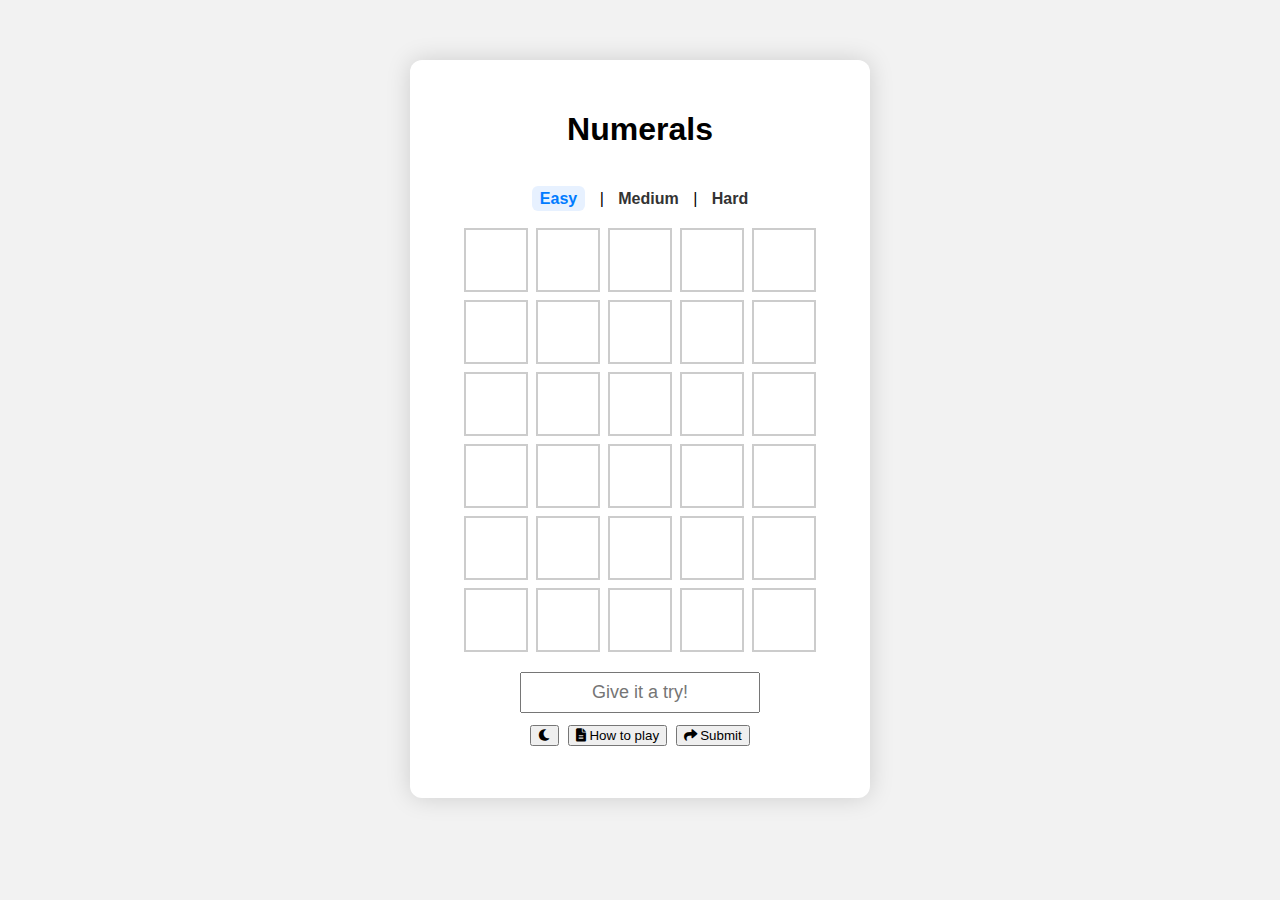
<file: index.html>
<!DOCTYPE html>
<html lang="en">
<head>
    <meta charset="UTF-8">
    <meta name="viewport" content="width=device-width, initial-scale=1.0">
    <title>Numerals - Easy</title>

    <!-- Fontawesome -->
    <link rel="stylesheet" href="https://cdnjs.cloudflare.com/ajax/libs/font-awesome/6.0.0-beta3/css/all.min.css">

    <!-- CSS -->
    <link rel="stylesheet" href="./css/style.css">

    <!-- favicon -->
    <link rel="icon" type="image/x-icon" href="./img/favicon.png">
</head>
<body>

<div class="main">
    <h1>Numerals</h1>

    <nav>
        <a class="active">Easy</a> |
        <a href="medium.html">Medium</a> |
        <a href="hard.html">Hard</a>
    </nav>
    
    <div class="board">
        <div class="row">
            <div class="cell"></div><div class="cell"></div><div class="cell"></div><div class="cell"></div><div class="cell"></div>
        </div>
        <div class="row">
            <div class="cell"></div><div class="cell"></div><div class="cell"></div><div class="cell"></div><div class="cell"></div>
        </div>
        <div class="row">
            <div class="cell"></div><div class="cell"></div><div class="cell"></div><div class="cell"></div><div class="cell"></div>
        </div>
        <div class="row">
            <div class="cell"></div><div class="cell"></div><div class="cell"></div><div class="cell"></div><div class="cell"></div>
        </div>
        <div class="row">
            <div class="cell"></div><div class="cell"></div><div class="cell"></div><div class="cell"></div><div class="cell"></div>
        </div>
        <div class="row">
            <div class="cell"></div><div class="cell"></div><div class="cell"></div><div class="cell"></div><div class="cell"></div>
        </div>
    </div>

    <form onsubmit="processInput(); return false;" autocomplete="off">
        <input type="text" id="userInputField" maxlength="5" placeholder="Give it a try!">

        <div>
            <button type="button" onclick="toggleTheme()">
                <i class="fa-solid fa-moon"></i>
            </button>
            <button type="button" onclick="rules()">
                <i class="fa-solid fa-file-lines"></i> How to play
            </button>
            <button type="submit" id="submitguess">
                <i class="fa-solid fa-share"></i> Submit
            </button>
        </div>
    </form>

    <div id="output"></div>
</div>

<script>
/* =========================
   CONFIG
========================= */
const DIFFICULTY = "easy";
const DIGITS = 5;
const maxAttempts = 6;

/* =========================
   SHOW RULES
========================= */
function rules() {
    alert(`
[EN]
NUMERALS RULES

• Guess the daily ${DIGITS}-digit number
• Limited attempts by difficulty
• Same number for all players (per difficulty)
• Changes every day at 00:00

🟩 Correct
🟨 Present
⬜ Absent

────────────────────────

[PT-BR]
• Descubra o número diário de ${DIGITS} dígitos
• Tentativas variam conforme a dificuldade
• Mesmo número para todos (por dificuldade)
• O número muda diariamente à meia-noite

🟩 Correto
🟨 Presente
⬜ Não existe
`);
}

/* =========================
   DAILY SEED SYSTEM
========================= */
const START_DATE = new Date("2024-01-01");

function daysSinceStart() {
    const today = new Date();
    today.setHours(0, 0, 0, 0);
    return Math.floor((today - START_DATE) / 86400000);
}

function seededRandom(seed) {
    let hash = 0;
    for (let i = 0; i < seed.length; i++) {
        hash = seed.charCodeAt(i) + ((hash << 5) - hash);
    }
    return function () {
        hash = (hash * 9301 + 49297) % 233280;
        return hash / 233280;
    };
}

function getDailyNumber() {
    const day = daysSinceStart();
    const seed = `${day}-${DIFFICULTY}`;
    const rand = seededRandom(seed);

    const min = Math.pow(10, DIGITS - 1);
    const max = Math.pow(10, DIGITS) - 1;

    return Math.floor(rand() * (max - min + 1) + min).toString();
}

const todayKey = `${new Date().toISOString().slice(0,10)}-${DIFFICULTY}`;
const randomNumber = getDailyNumber();

/* =========================
   GAME STATE
========================= */
let currentAttempt = 0;
let gameOver = false;

const rows = document.querySelectorAll(".row");
const output = document.getElementById("output");
const input = document.getElementById("userInputField");

/* =========================
   RESTORE DAILY STATE
========================= */
const savedGame = JSON.parse(localStorage.getItem(todayKey));

if (savedGame) {
    currentAttempt = savedGame.currentAttempt;
    gameOver = savedGame.gameOver;

    savedGame.board.forEach((row, r) => {
        const cells = rows[r].querySelectorAll(".cell");
        row.forEach((cell, c) => {
            cells[c].textContent = cell.value;
            if (cell.state) cells[c].classList.add(cell.state);
        });
    });

    if (gameOver) showCountdown();
}

/* =========================
   WORDLE LOGIC
========================= */
function evaluateGuess(guess, secret) {
    const result = Array(DIGITS).fill(null);
    const used = Array(DIGITS).fill(false);

    // Green
    for (let i = 0; i < DIGITS; i++) {
        if (guess[i] === secret[i]) {
            result[i] = "correct";
            used[i] = true;
        }
    }

    // Yellow
    for (let i = 0; i < DIGITS; i++) {
        if (result[i]) continue;
        for (let j = 0; j < DIGITS; j++) {
            if (!used[j] && guess[i] === secret[j]) {
                result[i] = "present";
                used[j] = true;
                break;
            }
        }
    }

    return result;
}

/* =========================
   INPUT HANDLER
========================= */
function processInput() {
    if (gameOver) return;

    const value = input.value.trim();

    if (!new RegExp(`^\\d{${DIGITS}}$`).test(value)) {
        output.textContent = `Enter exactly ${DIGITS} digits.`;
        return;
    }

    const guess = value.split("");
    const secret = randomNumber.split("");
    const evaluation = evaluateGuess(guess, secret);
    const cells = rows[currentAttempt].querySelectorAll(".cell");

    for (let i = 0; i < DIGITS; i++) {
        cells[i].textContent = guess[i];
        if (evaluation[i]) cells[i].classList.add(evaluation[i]);
    }

    currentAttempt++;
    input.value = "";

    saveGameState();

    if (value === randomNumber) {
        output.textContent = "🎉 You solved today’s challenge!";
        gameOver = true;
        endGame();
        return;
    }

    if (currentAttempt === maxAttempts) {
        output.textContent = `❌ Game Over! The number was ${randomNumber}`;
        gameOver = true;
        endGame();
    }
}

/* =========================
   SAVE STATE
========================= */
function saveGameState() {
    const board = Array.from(rows).map(row =>
        Array.from(row.querySelectorAll(".cell")).map(cell => ({
            value: cell.textContent,
            state: [...cell.classList].find(c => c === "correct" || c === "present")
        }))
    );

    localStorage.setItem(todayKey, JSON.stringify({
        currentAttempt,
        gameOver,
        board
    }));
}

/* =========================
   COUNTDOWN TIMER
========================= */
function endGame() {
    saveGameState();
    showCountdown();
}

function showCountdown() {
    let timer = document.getElementById("countdown");
    if (!timer) {
        timer = document.createElement("div");
        timer.id = "countdown";
        output.appendChild(timer);
    }

    setInterval(() => {
        const now = new Date();
        const tomorrow = new Date();
        tomorrow.setHours(24, 0, 0, 0);

        const diff = tomorrow - now;
        const h = String(Math.floor(diff / 3600000)).padStart(2, "0");
        const m = String(Math.floor(diff % 3600000 / 60000)).padStart(2, "0");
        const s = String(Math.floor(diff % 60000 / 1000)).padStart(2, "0");

        timer.textContent = `Next number in ${h}:${m}:${s}`;
    }, 1000);
}

/* =========================
   DARK MODE
========================= */
if (localStorage.getItem("theme") === "dark") {
    document.body.classList.add("dark-mode");
}

function toggleTheme() {
    document.body.classList.toggle("dark-mode");
    localStorage.setItem(
        "theme",
        document.body.classList.contains("dark-mode") ? "dark" : "light"
    );
}
</script>


</body>
</html>
</file>
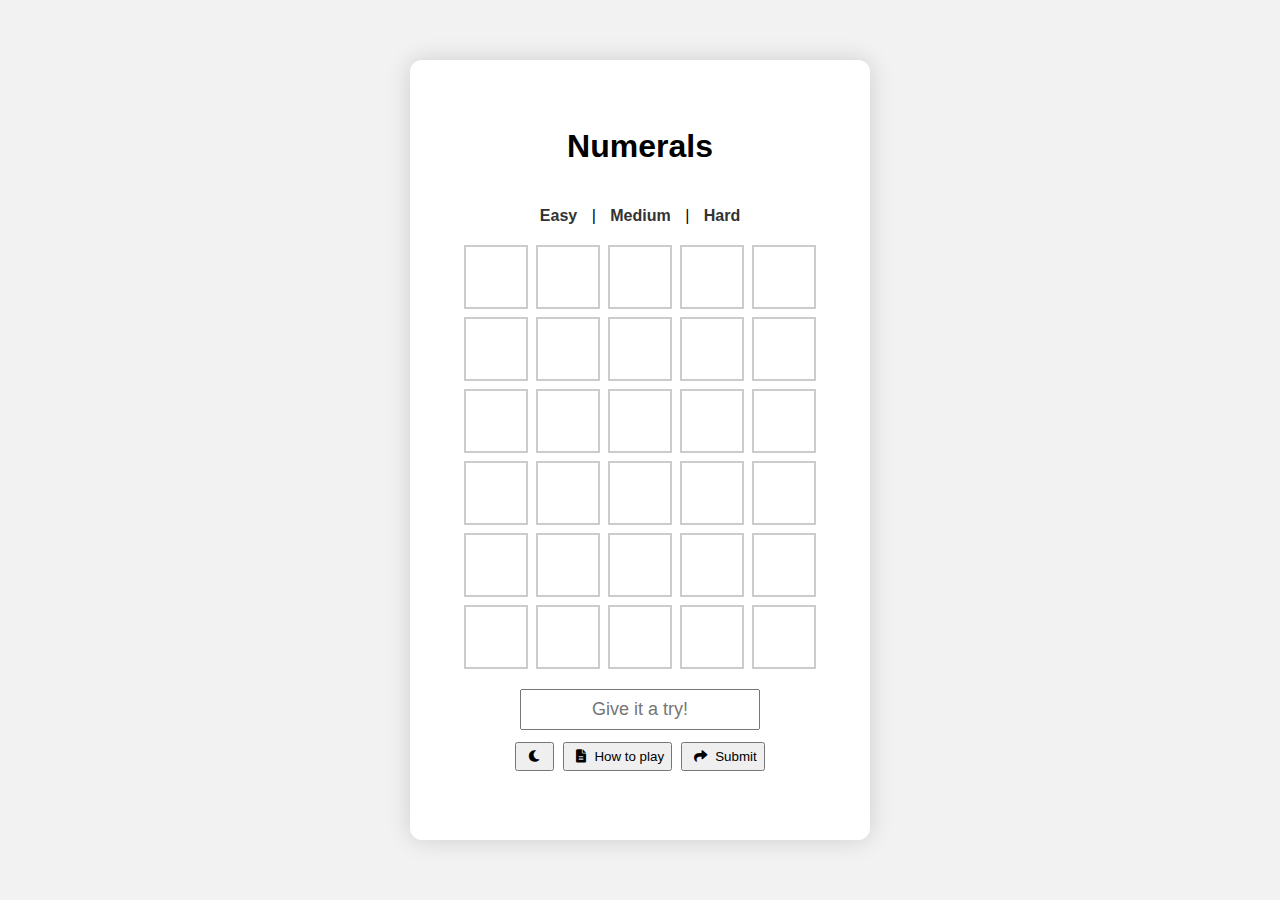
<file: src/html/index.html>
<!DOCTYPE html>
<html lang="en">
<head>
    <meta charset="UTF-8">
    <meta name="viewport" content="width=device-width, initial-scale=1.0">
    <title>Numerals</title>

    <!-- Fontawesome -->
    <link rel="stylesheet"href="https://cdnjs.cloudflare.com/ajax/libs/font-awesome/6.0.0-beta3/css/all.min.css">

    <!-- CSS -->
    <link rel="stylesheet" href="../css/style.css">

    <!-- favicon -->
    <link rel="icon" type="image/x-icon" href="../../img/favicon.png">
</head>
<body>

<div class="main">
    <h1>Numerals</h1>
    <nav>
        <a class="active">Easy</a> |
        <a href="medium.html">Medium</a> |
        <a href="hard.html">Hard</a>
    </nav>
    <div class="board">
        <div class="row">
            <div class="cell"></div><div class="cell"></div><div class="cell"></div><div class="cell"></div><div class="cell"></div>
        </div>
        <div class="row">
            <div class="cell"></div><div class="cell"></div><div class="cell"></div><div class="cell"></div><div class="cell"></div>
        </div>
        <div class="row">
            <div class="cell"></div><div class="cell"></div><div class="cell"></div><div class="cell"></div><div class="cell"></div>
        </div>
        <div class="row">
            <div class="cell"></div><div class="cell"></div><div class="cell"></div><div class="cell"></div><div class="cell"></div>
        </div>
        <div class="row">
            <div class="cell"></div><div class="cell"></div><div class="cell"></div><div class="cell"></div><div class="cell"></div>
        </div>
        <div class="row">
            <div class="cell"></div><div class="cell"></div><div class="cell"></div><div class="cell"></div><div class="cell"></div>
        </div>
    </div>

    <form onsubmit="processInput(); return false;" autocomplete="off">
        <input type="text" id="userInputField" maxlength="5" placeholder="Give it a try!">

        <div>
            <button type="button" onclick="toggleTheme()">
                <i class="fa-solid fa-moon"></i>
            </button>
            <button type="button" onclick="rules()">
                <i class="fa-solid fa-file-lines"></i> How to play
            </button>
            <button type="submit" id="submitguess">
                <i class="fa-solid fa-share"></i> Submit
            </button>
        </div>
    </form>

    <div id="output"></div>
</div>

<script>

function rules() {
    alert(
        "GAME RULES\n\n" +
        "• A random number is generated at the start of the round.\n" +
        "• Your goal is to guess this number.\n" +
        "• You have 6 attempts in total.\n\n" +
        "FEEDBACK\n" +
        "• Each wrong guess is recorded.\n" +
        "• The game gives hints after every guess.\n\n" +
        "END CONDITIONS\n" +
        "• Guess the number correctly to win immediately.\n" +
        "• Use all 6 attempts without success to lose.\n\n" +
        "You can restart the game after it ends.\n\n" +
        "Good luck!"
    );
}

/* =========================
   GAME STATE
========================= */
const maxAttempts = 6;
let currentAttempt = 0;
let gameOver = false;

const rows = document.querySelectorAll(".row");
const output = document.getElementById("output");
const remaining = document.getElementById("remaining");

/* =========================
   RANDOM NUMBER
========================= */
function getRandomInt() {
    return Math.floor(Math.random() * 90000) + 10000;
}

const randomNumber = getRandomInt().toString();

/* =========================
   WORDLE LOGIC
========================= */
function evaluateGuess(guess, secret) {
    const result = Array(5).fill(null);
    const used = Array(5).fill(false);

    // Green pass
    for (let i = 0; i < 5; i++) {
        if (guess[i] === secret[i]) {
            result[i] = "correct";
            used[i] = true;
        }
    }

    // Yellow pass
    for (let i = 0; i < 5; i++) {
        if (result[i]) continue;

        for (let j = 0; j < 5; j++) {
            if (!used[j] && guess[i] === secret[j]) {
                result[i] = "present";
                used[j] = true;
                break;
            }
        }
    }

    return result;
}

/* =========================
   INPUT HANDLER
========================= */
function processInput() {
    if (gameOver) return;

    const input = document.getElementById("userInputField");
    const value = input.value.trim();

    if (!/^\d{5}$/.test(value)) {
        output.textContent = "Enter exactly 5 digits.";
        return;
    }

    const guess = value.split("");
    const secret = randomNumber.split("");
    const evaluation = evaluateGuess(guess, secret);

    const cells = rows[currentAttempt].querySelectorAll(".cell");

    for (let i = 0; i < 5; i++) {
        cells[i].textContent = guess[i];
        if (evaluation[i]) {
            cells[i].classList.add(evaluation[i]);
        }
    }

    currentAttempt++;
    remaining.textContent = `Remaining guesses: ${maxAttempts - currentAttempt}`;
    input.value = "";

    if (value === randomNumber) {
        output.textContent = "🎉 Congratulations! You won!";
        gameOver = true;
        return;
    }

    if (currentAttempt === maxAttempts) {
        output.textContent = `❌ Game Over! The number was ${randomNumber}`;
        gameOver = true;
    }
}

/* =========================
   DARK MODE
========================= */
if (localStorage.getItem("theme") === "dark") {
    document.body.classList.add("dark-mode");
}

function toggleTheme() {
    document.body.classList.toggle("dark-mode");
    localStorage.setItem(
        "theme",
        document.body.classList.contains("dark-mode") ? "dark" : "light"
    );
}
</script>

</body>
</html>
</file>
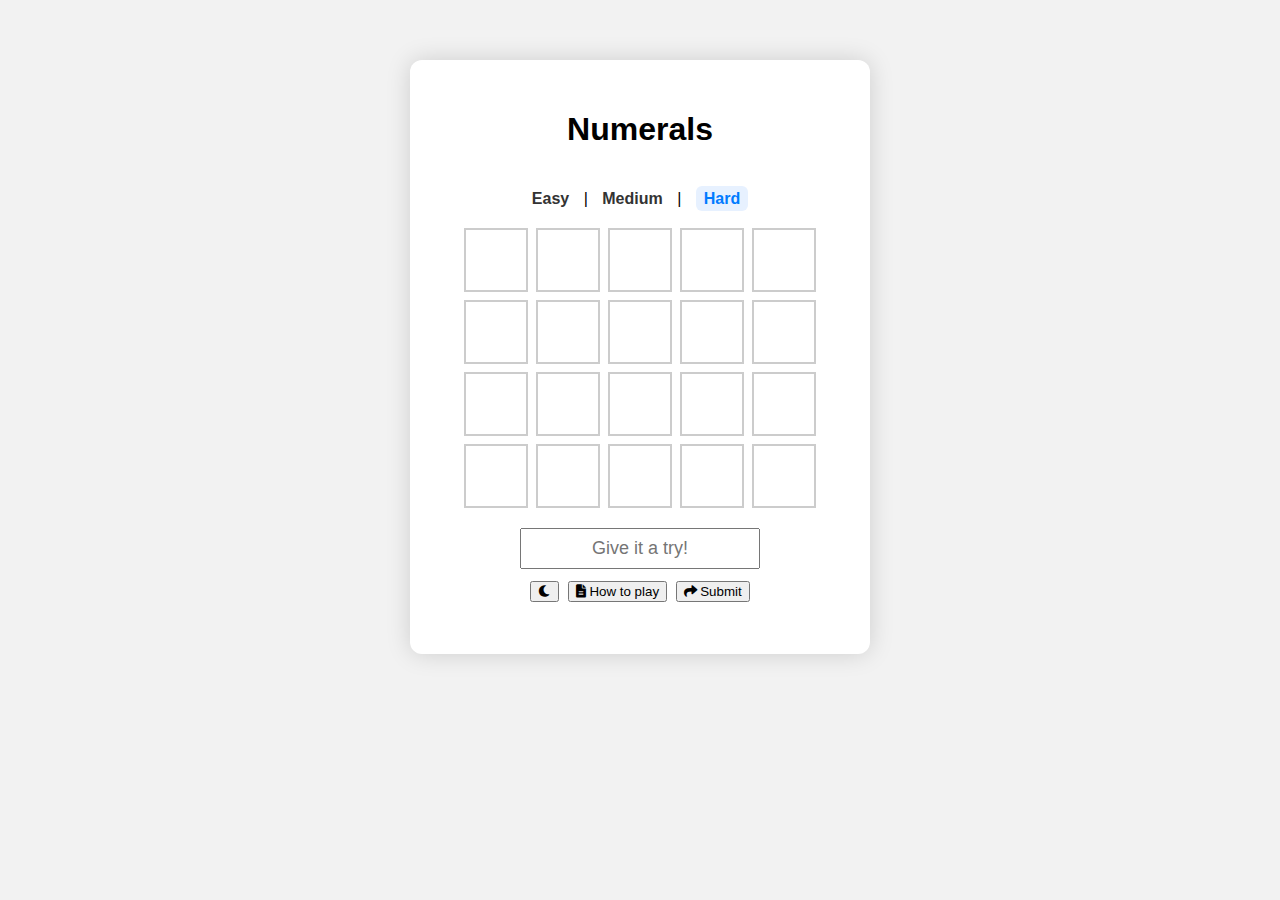
<file: hard.html>
<!DOCTYPE html>
<html lang="en">
<head>
    <meta charset="UTF-8">
    <meta name="viewport" content="width=device-width, initial-scale=1.0">
    <title>Numerals - Hard</title>

    <!-- Fontawesome -->
    <link rel="stylesheet" href="https://cdnjs.cloudflare.com/ajax/libs/font-awesome/6.0.0-beta3/css/all.min.css">

    <!-- CSS -->
    <link rel="stylesheet" href="./css/style.css">

    <!-- favicon -->
    <link rel="icon" type="image/x-icon" href="./img/favicon.png">
</head>
<body>

<div class="main">
    <h1>Numerals</h1>

    <nav>
        <a href="index.html">Easy</a> |
        <a href="medium.html">Medium</a> |
        <a class="active">Hard</a>
    </nav>

    <div class="board">
        <div class="row">
            <div class="cell"></div><div class="cell"></div><div class="cell"></div>
            <div class="cell"></div><div class="cell"></div>
        </div>
        <div class="row">
            <div class="cell"></div><div class="cell"></div><div class="cell"></div>
            <div class="cell"></div><div class="cell"></div>
        </div>
        <div class="row">
            <div class="cell"></div><div class="cell"></div><div class="cell"></div>
            <div class="cell"></div><div class="cell"></div>
        </div>
        <div class="row">
            <div class="cell"></div><div class="cell"></div><div class="cell"></div>
            <div class="cell"></div><div class="cell"></div>
        </div>
    </div>

    <form onsubmit="processInput(); return false;" autocomplete="off">
        <input type="text" id="userInputField" maxlength="5" placeholder="Give it a try!">

        <div>
            <button type="button" onclick="toggleTheme()">
                <i class="fa-solid fa-moon"></i>
            </button>
            <button type="button" onclick="rules()">
                <i class="fa-solid fa-file-lines"></i> How to play
            </button>
            <button type="submit">
                <i class="fa-solid fa-share"></i> Submit
            </button>
        </div>
    </form>

    <div id="output"></div>
</div>

<script>
/* =========================
   CONFIG
========================= */
const DIFFICULTY = "hard";
const DIGITS = 5;
const maxAttempts = 4;

/* =========================
   SHOW RULES
========================= */
function rules() {
    alert(`
[EN]
NUMERALS RULES

• Guess the daily ${DIGITS}-digit number
• Limited attempts by difficulty
• Same number for all players (per difficulty)
• Changes every day at 00:00

🟩 Correct
🟨 Present
⬜ Absent

────────────────────────

[PT-BR]
• Descubra o número diário de ${DIGITS} dígitos
• Tentativas variam conforme a dificuldade
• Mesmo número para todos (por dificuldade)
• O número muda diariamente à meia-noite

🟩 Correto
🟨 Presente
⬜ Não existe
`);
}

/* =========================
   DAILY SEED SYSTEM
========================= */
const START_DATE = new Date("2024-01-01");

function daysSinceStart() {
    const today = new Date();
    today.setHours(0, 0, 0, 0);
    return Math.floor((today - START_DATE) / 86400000);
}

function seededRandom(seed) {
    let hash = 0;
    for (let i = 0; i < seed.length; i++) {
        hash = seed.charCodeAt(i) + ((hash << 5) - hash);
    }
    return function () {
        hash = (hash * 9301 + 49297) % 233280;
        return hash / 233280;
    };
}

function getDailyNumber() {
    const day = daysSinceStart();
    const seed = `${day}-${DIFFICULTY}`;
    const rand = seededRandom(seed);

    const min = Math.pow(10, DIGITS - 1);
    const max = Math.pow(10, DIGITS) - 1;

    return Math.floor(rand() * (max - min + 1) + min).toString();
}

const todayKey = `${new Date().toISOString().slice(0,10)}-${DIFFICULTY}`;
const randomNumber = getDailyNumber();

/* =========================
   GAME STATE
========================= */
let currentAttempt = 0;
let gameOver = false;

const rows = document.querySelectorAll(".row");
const output = document.getElementById("output");
const input = document.getElementById("userInputField");

/* =========================
   RESTORE DAILY STATE
========================= */
const savedGame = JSON.parse(localStorage.getItem(todayKey));

if (savedGame) {
    currentAttempt = savedGame.currentAttempt;
    gameOver = savedGame.gameOver;

    savedGame.board.forEach((row, r) => {
        const cells = rows[r].querySelectorAll(".cell");
        row.forEach((cell, c) => {
            cells[c].textContent = cell.value;
            if (cell.state) cells[c].classList.add(cell.state);
        });
    });

    if (gameOver) showCountdown();
}

/* =========================
   WORDLE LOGIC
========================= */
function evaluateGuess(guess, secret) {
    const result = Array(DIGITS).fill(null);
    const used = Array(DIGITS).fill(false);

    // Green
    for (let i = 0; i < DIGITS; i++) {
        if (guess[i] === secret[i]) {
            result[i] = "correct";
            used[i] = true;
        }
    }

    // Yellow
    for (let i = 0; i < DIGITS; i++) {
        if (result[i]) continue;
        for (let j = 0; j < DIGITS; j++) {
            if (!used[j] && guess[i] === secret[j]) {
                result[i] = "present";
                used[j] = true;
                break;
            }
        }
    }

    return result;
}

/* =========================
   INPUT HANDLER
========================= */
function processInput() {
    if (gameOver) return;

    const value = input.value.trim();

    if (!new RegExp(`^\\d{${DIGITS}}$`).test(value)) {
        output.textContent = `Enter exactly ${DIGITS} digits.`;
        return;
    }

    const guess = value.split("");
    const secret = randomNumber.split("");
    const evaluation = evaluateGuess(guess, secret);
    const cells = rows[currentAttempt].querySelectorAll(".cell");

    for (let i = 0; i < DIGITS; i++) {
        cells[i].textContent = guess[i];
        if (evaluation[i]) cells[i].classList.add(evaluation[i]);
    }

    currentAttempt++;
    input.value = "";

    saveGameState();

    if (value === randomNumber) {
        output.textContent = "🎉 You solved today’s challenge!";
        gameOver = true;
        endGame();
        return;
    }

    if (currentAttempt === maxAttempts) {
        output.textContent = `❌ Game Over! The number was ${randomNumber}`;
        gameOver = true;
        endGame();
    }
}

/* =========================
   SAVE STATE
========================= */
function saveGameState() {
    const board = Array.from(rows).map(row =>
        Array.from(row.querySelectorAll(".cell")).map(cell => ({
            value: cell.textContent,
            state: [...cell.classList].find(c => c === "correct" || c === "present")
        }))
    );

    localStorage.setItem(todayKey, JSON.stringify({
        currentAttempt,
        gameOver,
        board
    }));
}

/* =========================
   COUNTDOWN TIMER
========================= */
function endGame() {
    saveGameState();
    showCountdown();
}

function showCountdown() {
    let timer = document.getElementById("countdown");
    if (!timer) {
        timer = document.createElement("div");
        timer.id = "countdown";
        output.appendChild(timer);
    }

    setInterval(() => {
        const now = new Date();
        const tomorrow = new Date();
        tomorrow.setHours(24, 0, 0, 0);

        const diff = tomorrow - now;
        const h = String(Math.floor(diff / 3600000)).padStart(2, "0");
        const m = String(Math.floor(diff % 3600000 / 60000)).padStart(2, "0");
        const s = String(Math.floor(diff % 60000 / 1000)).padStart(2, "0");

        timer.textContent = `Next number in ${h}:${m}:${s}`;
    }, 1000);
}

/* =========================
   DARK MODE
========================= */
if (localStorage.getItem("theme") === "dark") {
    document.body.classList.add("dark-mode");
}

function toggleTheme() {
    document.body.classList.toggle("dark-mode");
    localStorage.setItem(
        "theme",
        document.body.classList.contains("dark-mode") ? "dark" : "light"
    );
}
</script>

</body>
</html>
</file>
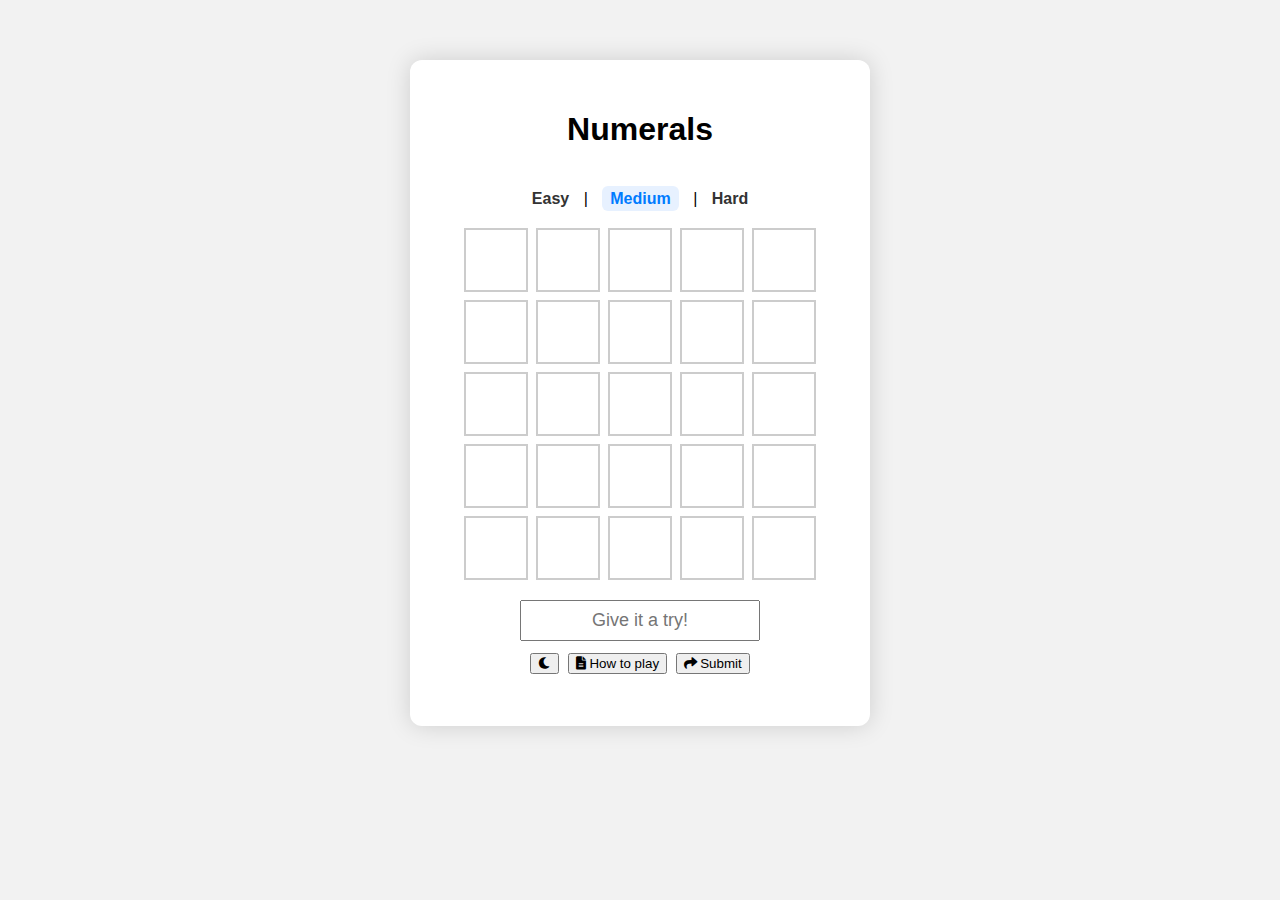
<file: medium.html>
<!DOCTYPE html>
<html lang="en">
<head>
    <meta charset="UTF-8">
    <meta name="viewport" content="width=device-width, initial-scale=1.0">
    <title>Numerals - Medium</title>

    <!-- Fontawesome -->
    <link rel="stylesheet" href="https://cdnjs.cloudflare.com/ajax/libs/font-awesome/6.0.0-beta3/css/all.min.css">

    <!-- CSS -->
    <link rel="stylesheet" href="./css/style.css">

    <!-- favicon -->
    <link rel="icon" type="image/x-icon" href="./img/favicon.png">
</head>
<body>

<div class="main">
    <h1>Numerals</h1>

    <nav>
        <a href="index.html">Easy</a> |
        <a class="active">Medium</a> |
        <a href="hard.html">Hard</a>
    </nav>

    <div class="board">
        <div class="row">
            <div class="cell"></div><div class="cell"></div><div class="cell"></div><div class="cell"></div><div class="cell"></div>
        </div>
        <div class="row">
            <div class="cell"></div><div class="cell"></div><div class="cell"></div><div class="cell"></div><div class="cell"></div>
        </div>
        <div class="row">
            <div class="cell"></div><div class="cell"></div><div class="cell"></div><div class="cell"></div><div class="cell"></div>
        </div>
        <div class="row">
            <div class="cell"></div><div class="cell"></div><div class="cell"></div><div class="cell"></div><div class="cell"></div>
        </div>
        <div class="row">
            <div class="cell"></div><div class="cell"></div><div class="cell"></div><div class="cell"></div><div class="cell"></div>
        </div>
    </div>

    <form onsubmit="processInput(); return false;" autocomplete="off">
        <input type="text" id="userInputField" maxlength="5" placeholder="Give it a try!">

        <div>
            <button type="button" onclick="toggleTheme()">
                <i class="fa-solid fa-moon"></i>
            </button>
            <button type="button" onclick="rules()">
                <i class="fa-solid fa-file-lines"></i> How to play
            </button>
            <button type="submit" id="submitguess">
                <i class="fa-solid fa-share"></i> Submit
            </button>
        </div>
    </form>

    <div id="output"></div>
</div>

<script>
/* =========================
   CONFIG
========================= */
const DIFFICULTY = "medium";
const DIGITS = 5;
const maxAttempts = 5;


/* =========================
   SHOW RULES
========================= */
function rules() {
    alert(`
[EN]
NUMERALS RULES

• Guess the daily ${DIGITS}-digit number
• Limited attempts by difficulty
• Same number for all players (per difficulty)
• Changes every day at 00:00

🟩 Correct
🟨 Present
⬜ Absent

────────────────────────

[PT-BR]
• Descubra o número diário de ${DIGITS} dígitos
• Tentativas variam conforme a dificuldade
• Mesmo número para todos (por dificuldade)
• O número muda diariamente à meia-noite

🟩 Correto
🟨 Presente
⬜ Não existe
`);
}

/* =========================
   DAILY SEED SYSTEM
========================= */
const START_DATE = new Date("2024-01-01");

function daysSinceStart() {
    const today = new Date();
    today.setHours(0, 0, 0, 0);
    return Math.floor((today - START_DATE) / 86400000);
}

function seededRandom(seed) {
    let hash = 0;
    for (let i = 0; i < seed.length; i++) {
        hash = seed.charCodeAt(i) + ((hash << 5) - hash);
    }
    return function () {
        hash = (hash * 9301 + 49297) % 233280;
        return hash / 233280;
    };
}

function getDailyNumber() {
    const day = daysSinceStart();
    const seed = `${day}-${DIFFICULTY}`;
    const rand = seededRandom(seed);

    const min = Math.pow(10, DIGITS - 1);
    const max = Math.pow(10, DIGITS) - 1;

    return Math.floor(rand() * (max - min + 1) + min).toString();
}

const todayKey = `${new Date().toISOString().slice(0,10)}-${DIFFICULTY}`;
const randomNumber = getDailyNumber();

/* =========================
   GAME STATE
========================= */
let currentAttempt = 0;
let gameOver = false;

const rows = document.querySelectorAll(".row");
const output = document.getElementById("output");
const input = document.getElementById("userInputField");

/* =========================
   RESTORE DAILY STATE
========================= */
const savedGame = JSON.parse(localStorage.getItem(todayKey));

if (savedGame) {
    currentAttempt = savedGame.currentAttempt;
    gameOver = savedGame.gameOver;

    savedGame.board.forEach((row, r) => {
        const cells = rows[r].querySelectorAll(".cell");
        row.forEach((cell, c) => {
            cells[c].textContent = cell.value;
            if (cell.state) cells[c].classList.add(cell.state);
        });
    });

    if (gameOver) showCountdown();
}

/* =========================
   WORDLE LOGIC
========================= */
function evaluateGuess(guess, secret) {
    const result = Array(DIGITS).fill(null);
    const used = Array(DIGITS).fill(false);

    // Green
    for (let i = 0; i < DIGITS; i++) {
        if (guess[i] === secret[i]) {
            result[i] = "correct";
            used[i] = true;
        }
    }

    // Yellow
    for (let i = 0; i < DIGITS; i++) {
        if (result[i]) continue;
        for (let j = 0; j < DIGITS; j++) {
            if (!used[j] && guess[i] === secret[j]) {
                result[i] = "present";
                used[j] = true;
                break;
            }
        }
    }

    return result;
}

/* =========================
   INPUT HANDLER
========================= */
function processInput() {
    if (gameOver) return;

    const value = input.value.trim();

    if (!new RegExp(`^\\d{${DIGITS}}$`).test(value)) {
        output.textContent = `Enter exactly ${DIGITS} digits.`;
        return;
    }

    const guess = value.split("");
    const secret = randomNumber.split("");
    const evaluation = evaluateGuess(guess, secret);
    const cells = rows[currentAttempt].querySelectorAll(".cell");

    for (let i = 0; i < DIGITS; i++) {
        cells[i].textContent = guess[i];
        if (evaluation[i]) cells[i].classList.add(evaluation[i]);
    }

    currentAttempt++;
    input.value = "";

    saveGameState();

    if (value === randomNumber) {
        output.textContent = "🎉 You solved today’s challenge!";
        gameOver = true;
        endGame();
        return;
    }

    if (currentAttempt === maxAttempts) {
        output.textContent = `❌ Game Over! The number was ${randomNumber}`;
        gameOver = true;
        endGame();
    }
}

/* =========================
   SAVE STATE
========================= */
function saveGameState() {
    const board = Array.from(rows).map(row =>
        Array.from(row.querySelectorAll(".cell")).map(cell => ({
            value: cell.textContent,
            state: [...cell.classList].find(c => c === "correct" || c === "present")
        }))
    );

    localStorage.setItem(todayKey, JSON.stringify({
        currentAttempt,
        gameOver,
        board
    }));
}

/* =========================
   COUNTDOWN TIMER
========================= */
function endGame() {
    saveGameState();
    showCountdown();
}

function showCountdown() {
    let timer = document.getElementById("countdown");
    if (!timer) {
        timer = document.createElement("div");
        timer.id = "countdown";
        output.appendChild(timer);
    }

    setInterval(() => {
        const now = new Date();
        const tomorrow = new Date();
        tomorrow.setHours(24, 0, 0, 0);

        const diff = tomorrow - now;
        const h = String(Math.floor(diff / 3600000)).padStart(2, "0");
        const m = String(Math.floor(diff % 3600000 / 60000)).padStart(2, "0");
        const s = String(Math.floor(diff % 60000 / 1000)).padStart(2, "0");

        timer.textContent = `Next number in ${h}:${m}:${s}`;
    }, 1000);
}

/* =========================
   DARK MODE
========================= */
if (localStorage.getItem("theme") === "dark") {
    document.body.classList.add("dark-mode");
}

function toggleTheme() {
    document.body.classList.toggle("dark-mode");
    localStorage.setItem(
        "theme",
        document.body.classList.contains("dark-mode") ? "dark" : "light"
    );
}
</script>

</body>
</html>
</file>
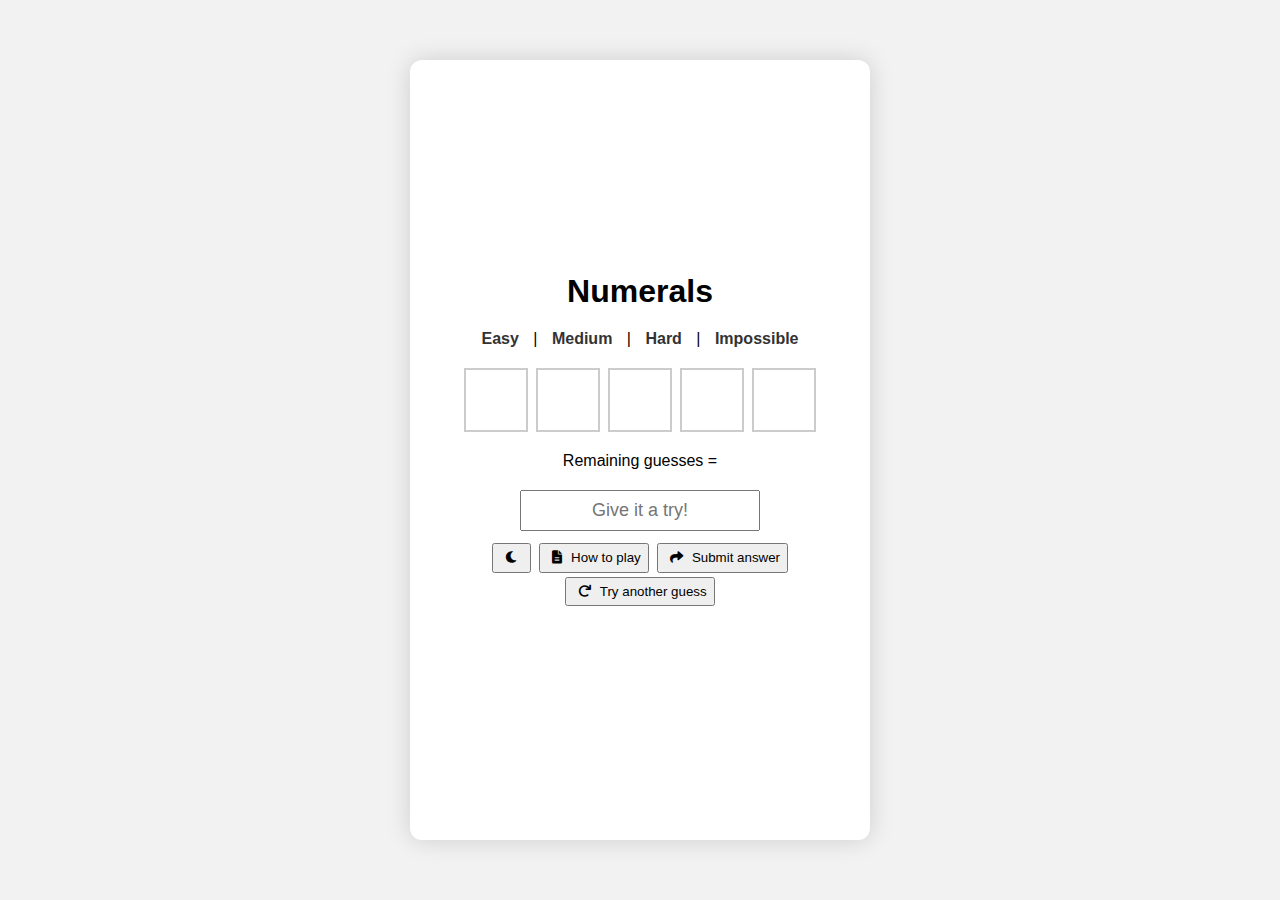
<file: src/html/easy.html>
<!DOCTYPE html>
<html lang="en">
<head>
    <meta charset="UTF-8">
    <meta name="viewport" content="width=device-width, initial-scale=1.0">
    <title>Numerals</title>
    <!-- Fontawesome -->
    <link rel="stylesheet" href="https://cdnjs.cloudflare.com/ajax/libs/font-awesome/6.0.0-beta3/css/all.min.css">
    <!-- CSS import -->
    <link rel="stylesheet" href="../css/style.css">
    <!-- Favicon -->
    <link rel="icon" type="image/x-icon" href="../img/favicon.png">
</head>
<body>
    <div class="main">
        <h1 style="margin-bottom: 0;">Numerals</h1>
        
        <nav>
            <a href="easy.html">Easy</a> | <!-- disable this button -->
            <a href="medium.html">Medium</a> |
            <a href="difficult.html">Hard</a> |
            <a href="impossible.html">Impossible</a>
        </nav>

        <!-- The rows will appear after each guess, with a limit of 6 guesses -->
        <div class="board">
            <div class="row">
                <div class="cell"></div>
                <div class="cell"></div>
                <div class="cell"></div>
                <div class="cell"></div>
                <div class="cell"></div>
            </div>
        </div>
        <p style="margin: 0;">Remaining guesses = </p>
        <form class="" onsubmit="processInput(); return false;">
            <input type="text" placeholder="Give it a try!" maxlength="5" id="userInputField">
            <div>
                <button type="button" onclick="toggleTheme()" id="themeToggle">
                    <i class="fa-solid fa-moon"></i>
                </button>

                <button type="button" onclick="rules()">
                    <i class="fa-solid fa-file-lines"></i> 
                    <span>How to play</span>
                </button>

                <button type="submit" id="submitguess">
                    <i class="fa-solid fa-share"></i> 
                    <span>Submit answer</span>
                </button>

                <button type="button" onclick="reloadPage()">
                    <i class="fa-solid fa-arrow-rotate-right"></i> 
                    <span>Try another guess</span>
                </button>
            </div>
        </form>

        <div id="guessed_numbers"></div>
        <div id="output"></div>
    </div>
</body>

<script>
    // Create random rumber
    function getRandomInt() {
        const min = 10000;
        const max = 99999;
        return Math.floor(Math.random() * (max - min + 1)) + min;
    }

    // Creating a random number
    const randomNumber = getRandomInt();

    // Array that storages the guessed numbers
    const guessed_numbers = [];

    // Processing the user answer
    function processInput() {
        const userInput = document.getElementById('userInputField').value; // User input

        if (userInput === "") return;

        if (userInput == randomNumber){
            document.getElementById('output').innerHTML = `Congrats, you guessed the right number: ${userInput}`;
            
            // Disable submit button if user type the correct number
            document.getElementById('submitguess').disabled = true;    
        }

        else{
            if (guessed_numbers.includes(userInput)){
                alert("You already guessed this number")
            }
            else{
                guessed_numbers.push(userInput); // store guesses
                
                document.getElementById('output').innerHTML = `Wrong guess, try again!`;
                document.getElementById('guessed_numbers').innerHTML = `Guessed numbers: ${guessed_numbers}`;
            }
        }
    }

    // Function to explain the rules
    function rules(){
        alert(`
Game Rules

* A random number is generated at the start of the round.
* Your goal is to guess this number.
* You have *8 attempts* in total.
* Every wrong guess is added to the list of previous guesses.
* If you guess the correct number, the game ends immediately.
* If you reach all 8 attempts without guessing it, you get *Game Over*.
* After the game ends, you can restart and try again.

Enjoy!
        `);
    }

    // Apply saved theme at page load
    if (localStorage.getItem("theme") === "dark") {
        document.body.classList.add("dark-mode");
    }

    // Toggle between dark and light mode
    function toggleTheme() {
        document.body.classList.toggle("dark-mode");

        if (document.body.classList.contains("dark-mode")) {
            localStorage.setItem("theme", "dark");
        } else {
            localStorage.setItem("theme", "light");
        }
    }


    function reloadPage(){
        window.location.reload(true);
    }

    // I have to remove this alert later, cuz is just for testing
    alert(randomNumber);
</script>
</html>
</file>
<file: css/style.css>
body {
    background-color: #f2f2f2;
    margin: 0;
    padding: 0;
}

.main {
    display: flex;
    flex-direction: column;
    align-items: center;
    text-align: center;
    width: 400px;
    margin: 60px auto;
    gap: 20px;
    font-family: Arial, sans-serif;
    background-color: #fff;
    border-radius: 12px;
    box-shadow: 0 0 25px rgba(0, 0, 0, 0.15);
    padding: 30px;
}

nav a {
    text-decoration: none;
    color: #333;
    margin: 0 10px;
    font-weight: bold;
}

nav a:hover {
    color: #007bff;
}

form {
    display: flex;
    flex-direction: column;
    gap: 10px;
    align-items: center;
}

input {
    text-align: center;
    height: 35px;
    font-size: large;
}

button {
    margin: 2px;
}

button:hover {
    cursor: pointer;
}

.board {
    display: grid;
    gap: 8px;
}

.row {
    display: flex;
    gap: 8px;
}

.cell {
    width: 60px;
    height: 60px;
    border: 2px solid #ccc;
    font-size: 2rem;
    font-weight: bold;
    text-align: center;
    line-height: 60px;
}

/* GAME COLORS */
.correct {
    background-color: #4caf50;
    color: white;
    border-color: #4caf50;
}

.present {
    background-color: #fbc02d;
    color: black;
    border-color: #fbc02d;
}

/* DARK MODE */
.dark-mode {
    background-color: #121212;
    color: #e5e5e5;
}

.dark-mode .main {
    background-color: #1e1e1e;
}

.dark-mode nav a {
    color: #ddd;
}

.dark-mode nav a:hover {
    color: #66aaff;
}

.dark-mode input {
    background-color: #2b2b2b;
    color: #fff;
    border: 1px solid #444;
}

.dark-mode button {
    background-color: #2b2b2b;
    color: #fff;
    border: 1px solid #444;
}

.dark-mode .cell {
    border-color: #555;
}

nav a.active {
    color: #007bff;
    background-color: #e7f1ff;
    padding: 4px 8px;
    border-radius: 6px;
    pointer-events: none;
    cursor: default;
}
</file>
<file: src/css/style.css>
body {
    background-color: #f2f2f2;
    margin: 0;
    padding: 0;
}

.main {
    display: flex;
    flex-direction: column;
    align-items: center;
    justify-content: center;
    text-align: center;
    height: 80vh;
    width: 400px;
    margin: 60px auto;
    gap: 20px;
    font-family: Arial, sans-serif;
    background-color: #fff;
    border-radius: 12px;
    box-shadow: 0 0 25px rgba(0, 0, 0, 0.15);
    padding: 30px;
}

nav {
    text-align: center;
}

nav a {
    text-decoration: none;
    color: #333;
    margin: 0 10px;
    font-weight: bold;
}

nav a:hover {
    color: #007bff;
}

form {
    display: flex;
    flex-direction: column;
    gap: 10px;
    align-items: center;
}

input{
    text-align: center;
    height: 35px;
    font-size: large;
}

i{
    margin: 5px;
}

button {
    margin: 2px;
}

button:hover{
    cursor: pointer;
}

/* Dark mode styles */
.dark-mode {
    background-color: #121212;
    color: #e5e5e5;
}

.dark-mode .main {
    background-color: #1e1e1e;
}

.dark-mode nav a {
    color: #ddd;
}

.dark-mode nav a:hover {
    color: #66aaff;
}

.dark-mode input {
    background-color: #2b2b2b;
    color: #fff;
    border: 1px solid #444;
}

.dark-mode button {
    background-color: #2b2b2b;
    color: #fff;
    border: 1px solid #444;
}

.board {
  display: grid;
  gap: 8px;
}

.row {
  display: flex;
  gap: 8px;
}

.cell {
  width: 60px;
  height: 60px;
  border: 2px solid #ccc;
  font-size: 2rem;
  font-weight: bold;
  text-align: center;
  line-height: 60px;
  text-transform: uppercase;
}
</file>
